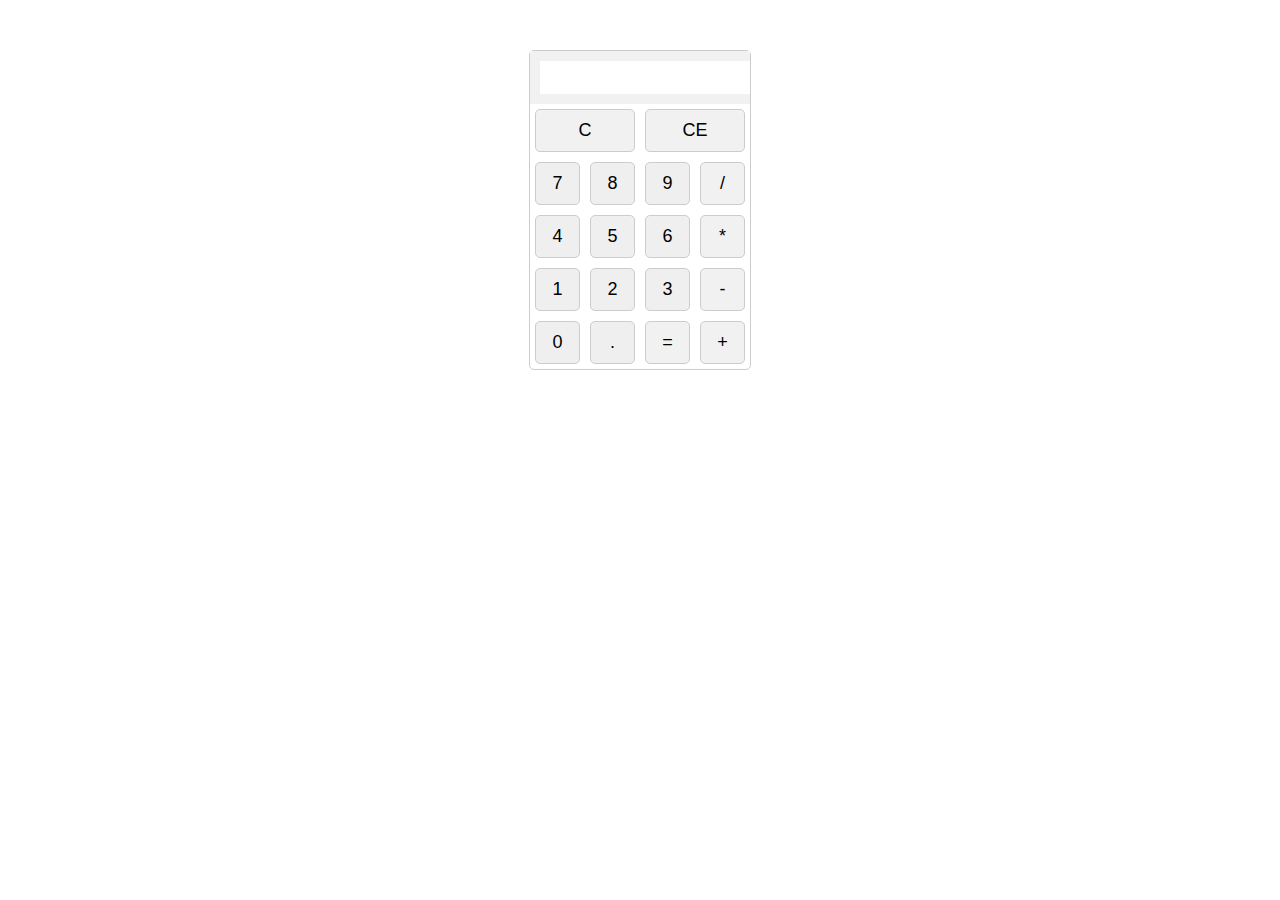
<file: calculator/index.html>
<!DOCTYPE html>
<html>
<head>
    <title>Basic Calculator</title>
    <link rel="stylesheet" type="text/css" href="styles.css">
</head>
<body>
    <div class="calculator">
        <div class="display">
            <input type="text" id="result" readonly>
        </div>
        <div class="buttons">
            <button class="operator" onclick="clearResult()">C</button>
            <button class="operator" onclick="removeLastChar()">CE</button>
            <button onclick="appendToResult('7')">7</button>
            <button onclick="appendToResult('8')">8</button>
            <button onclick="appendToResult('9')">9</button>
            <button class="operator" onclick="performOperation('/')">/</button>
            <button onclick="appendToResult('4')">4</button>
            <button onclick="appendToResult('5')">5</button>
            <button onclick="appendToResult('6')">6</button>
            <button class="operator" onclick="performOperation('*')">*</button>
            <button onclick="appendToResult('1')">1</button>
            <button onclick="appendToResult('2')">2</button>
            <button onclick="appendToResult('3')">3</button>
            <button class="operator" onclick="performOperation('-')">-</button>
            <button onclick="appendToResult('0')">0</button>
            <button onclick="appendToResult('.')">.</button>
            <button class="operator" onclick="calculateResult()">=</button>
            <button class="operator" onclick="performOperation('+')">+</button>
        </div>
    </div>
    <script src="script.js"></script>
</body>
</html>
</file>
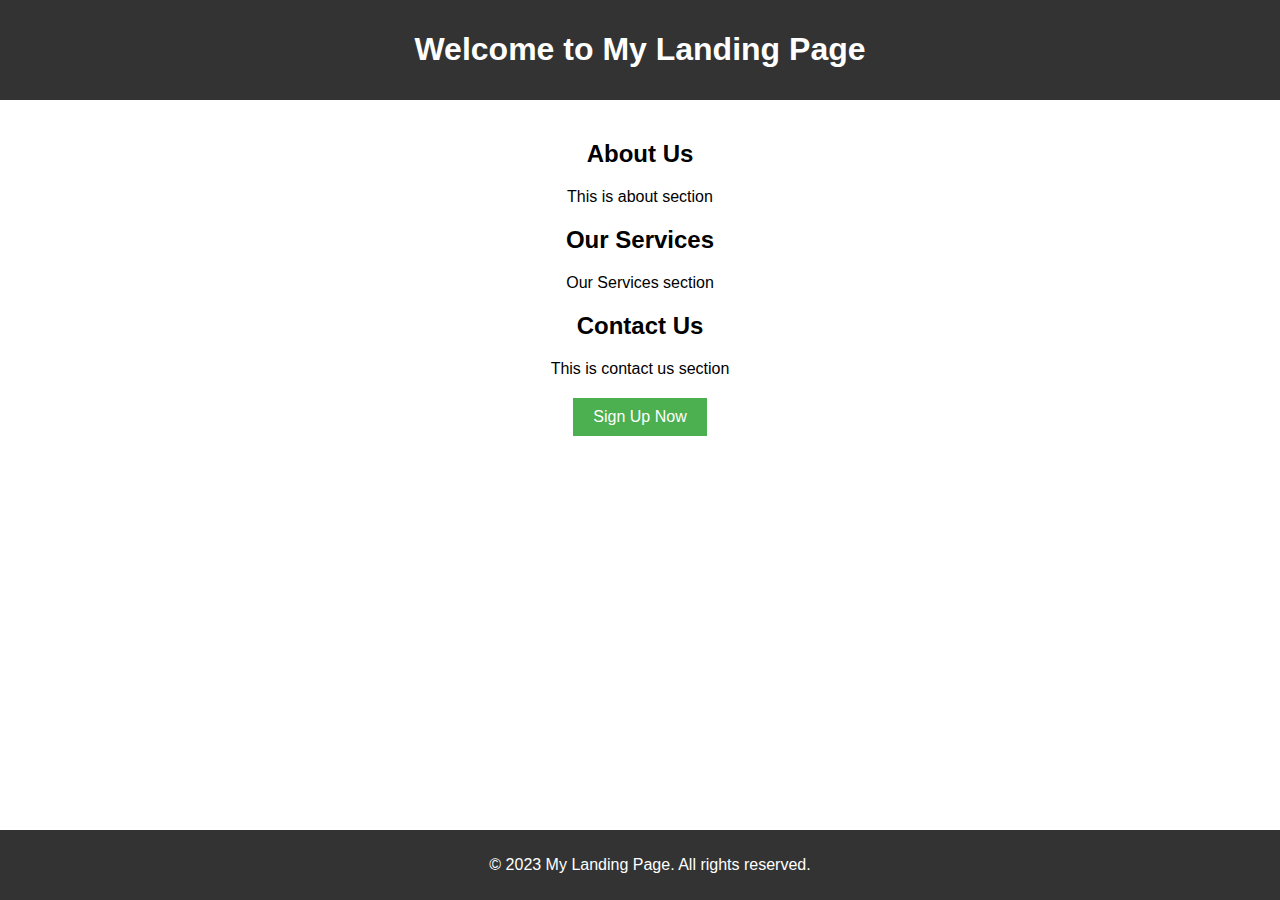
<file: landing page/index.html>
<!DOCTYPE html>
<html lang="en">
<head>
    <meta charset="UTF-8">
    <meta name="viewport" content="width=device-width, initial-scale=1.0">
    <title>My Landing Page</title>
    <style>
        body {
            font-family: Arial, sans-serif;
            margin: 0;
            padding: 0;
        }

        header {
            background-color: #333;
            color: #fff;
            text-align: center;
            padding: 10px;
        }

        main {
            padding: 20px;
            text-align: center;
        }

        section {
            margin-bottom: 20px;
        }

        .cta-button {
            background-color: #4CAF50;
            color: #fff;
            border: none;
            padding: 10px 20px;
            font-size: 16px;
            cursor: pointer;
        }

        .cta-button:hover {
            background-color: #45a049;
        }

        footer {
            background-color: #333;
            color: #fff;
            text-align: center;
            padding: 10px;
            position: fixed;
            bottom: 0;
            left: 0;
            width: 100%;
        }
    </style>
</head>
<body>
    <header>
        <h1>Welcome to My Landing Page</h1>
    </header>
    <main>
        <section>
            <h2>About Us</h2>
            <p>This is about section</p>
        </section>
        <section>
            <h2>Our Services</h2>
            <p>Our Services section</p>
        </section>
        <section>
            <h2>Contact Us</h2>
            <p>This is contact us section</p>
        </section>
        <button class="cta-button">Sign Up Now</button>
    </main>
    <footer>
        <p>&copy; 2023 My Landing Page. All rights reserved.</p>
    </footer>
</body>
</html>
</file>
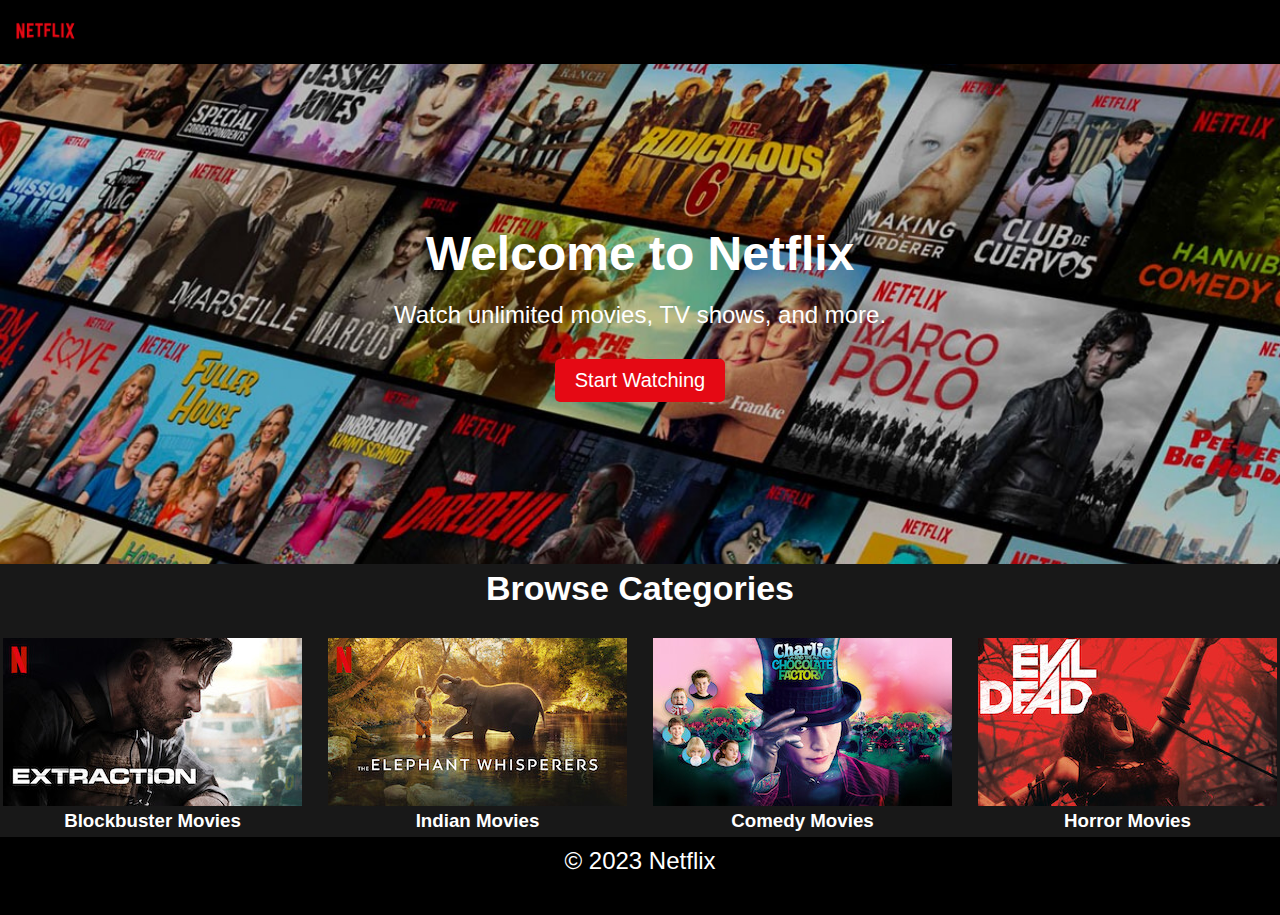
<file: netflix/index.html>
<!DOCTYPE html>
<html lang="en">
<head>
  <meta charset="UTF-8">
  <meta name="viewport" content="width=device-width, initial-scale=1.0">
  <link rel="stylesheet" href="styles.css">
  <title>Netflix Clone</title>
</head>
<body>
  <header>
    <nav>
      <img src="netflix-logo.png" alt="Netflix Logo">
    </nav>
  </header>

  <section class="hero">
    <div class="hero-content">
      <h1>Welcome to Netflix</h1>
      <p>Watch unlimited movies, TV shows, and more.</p>
      <button class="btn btn-primary">Start Watching</button>
    </div>
  </section>

  <section class="categories">
    <body style="background-color:#181818">
    <h2 style="color:#fff;">Browse Categories</h2>
    <div class="category-grid">
      <div class="nm-collections-metadata-synopsis">
        <img src="category-1.jpg" alt="Category 1">
        <h3 style="color:#fff;">Blockbuster Movies</h3>
      </div>
      <div class="nm-collections-metadata-synopsis">
        <img src="category-2.jpg" alt="Category 2">
        <h3 style="color:#fff;">Indian Movies</h3>
      </div>
      <div class="nm-collections-metadata-synopsis">
        <img src="category-3.jpg" alt="Category 3">
        <h3 style="color:#fff;">Comedy Movies</h3>
      </div>

      <div class="nm-collections-metadata-synopsis">
        <img src="category-4.jpg" alt="Category 4">
        <h3 style="color:#fff;">Horror Movies</h3>
      </div>
      <!-- Add more category items as needed -->
    </div>
  </section>

  <footer>
    <p>&copy; 2023 Netflix </p>
  </footer>
</body>
</html>
</file>
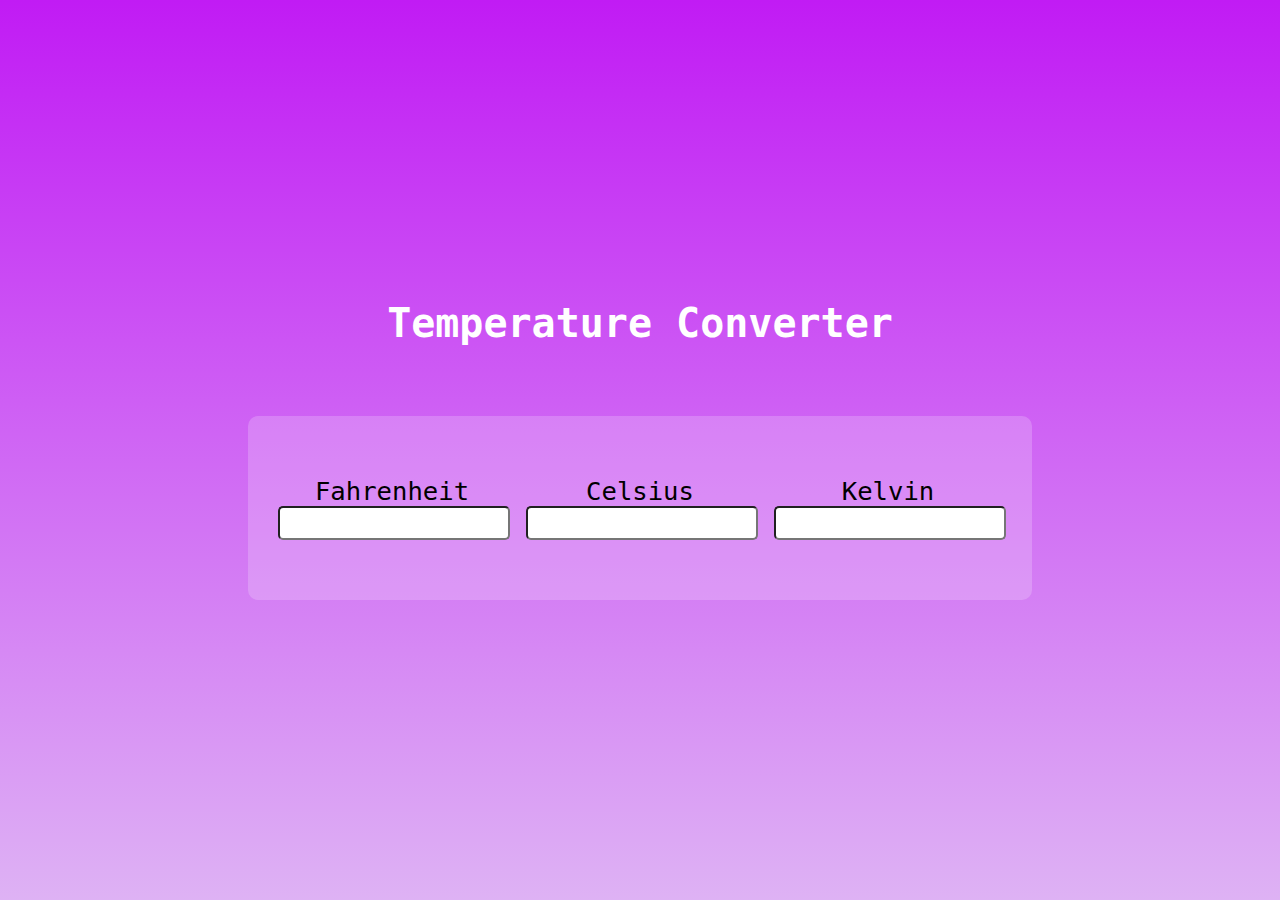
<file: Temprature convertor/index.html>
<!-- Author: Anujit Singh -->
<!-- Description: This is a Temprature Convretion code -->
<!-- Date: 15.05.2023 -->

<!-- The code -->

<!DOCTYPE html>
</head>
<body>
<div class="container">
	<h1>Temperature Converter</h1> <!-- Heading for the converter -->
	<div class="converter-row">
		<div class="col">
			<label>Fahrenheit</label> <!-- Label for Fahrenheit input field -->
			<input type="number" id="fahrenheit"> <!-- Fahrenheit input field -->
		</div>

		<div class="col">
			<label>Celsius</label> <!-- Label for Celsius input field -->
			<input type="number" id="celsius"> <!-- Celsius input field -->
		</div>

		<div class="col">
			<label>Kelvin</label> <!-- Label for Kelvin input field -->
			<input type="number" id="kelvin"> <!-- Kelvin input field -->
		</div>
	</div>
</div>

<script>
	// JavaScript code for temperature conversion
	let celsius = document.getElementById('celsius');
	let fahrenheit = document.getElementById('fahrenheit');
	let kelvin = document.getElementById('kelvin');

	// Celsius to Fahrenheit and Kelvin conversion
	celsius.oninput = function () {
		let f = (parseFloat(celsius.value) * 9) / 5 + 32; // Conversion formula for Fahrenheit
		fahrenheit.value = parseFloat(f.toFixed(2)); // Display the result in Fahrenheit input field
	
		let k = (parseFloat(celsius.value) + 273.15); // Conversion formula for Kelvin
		kelvin.value = parseFloat(k.toFixed(2)); // Display the result in Kelvin input field
	}

	// Fahrenheit to Celsius and Kelvin conversion
	fahrenheit.oninput = function () {
		let c = ((parseFloat(fahrenheit.value) - 32) * 5) / 9; // Conversion formula for Celsius
		celsius.value = parseFloat(c.toFixed(2)); // Display the result in Celsius input field
	
		let k = (parseFloat(fahrenheit.value) - 32) * 5 / 9 + 273.15; // Conversion formula for Kelvin
		kelvin.value = parseFloat(k.toFixed(2)); // Display the result in Kelvin input field
	}

	// Kelvin to Fahrenheit and Celsius conversion
	kelvin.oninput = function () {
		let f = (parseFloat(kelvin.value) - 273.15) * 9 / 5 + 32; // Conversion formula for Fahrenheit
		fahrenheit.value = parseFloat(f.toFixed(2)); // Display the result in Fahrenheit input field
	
		let c = (parseFloat(kelvin.value) - 273.15); // Conversion formula for Celsius
		celsius.value = parseFloat(c.toFixed(2)); // Display the result in Celsius input field
	}
</script>
</body>
</html>

<style>
	/* Styles for the page layout and design */
	* {
		margin: 0;
		padding: 0;
		font-family: 'IBM Plex Mono', monospace;
	}
	
	.container {
		width: 100%;
		min-height: 100vh;
		background-image: linear-gradient(rgb(193, 27, 244), #deb2f4);
		display: flex;
		flex-direction: column;
		justify-content: center;
		align-items: center;
		padding: 20px;
		box-sizing: border-box;
	}
	
	.container h1 {
		color: #FFFFFF; /* White */
		font-weight: 700;
		font-size: 3.5vw;
		text-align: center;
		margin-bottom: 30px;
	}
	
	.converter-row {
		display: flex;
		width: 40%;
		justify-content: space-between;
		align-items: center;
		background: rgba(255, 255, 255, 0.2); /* Semi-transparent white background */
		border-radius: 10px;
		padding: 50px 20px;
		margin-top: 20px; /* Added margin-top to create space */
	}

	.col {
		flex-basis: 100%;
		max-width: 300px;
		margin: 10px;
		text-align: center;
	}
	
	.col label {
		font-size: 2vw;
		font-weight: 500;
		margin-bottom: 10px;
		color: #00000; /* Black */
	}
	
	.col input {
		width: 100%;
		height: 30px;
		background: #FFFFFF; /* White */
		border-radius: 5px;
		text-align: center;
		color: #000000; /* Black */
	}

	@media screen and (min-width: 600px) {
		.container h1 {
			font-size: 40px;
			margin-bottom: 50px;
		}

		.converter-row {
			width: 60%;
		}
	}
</style>
</file>
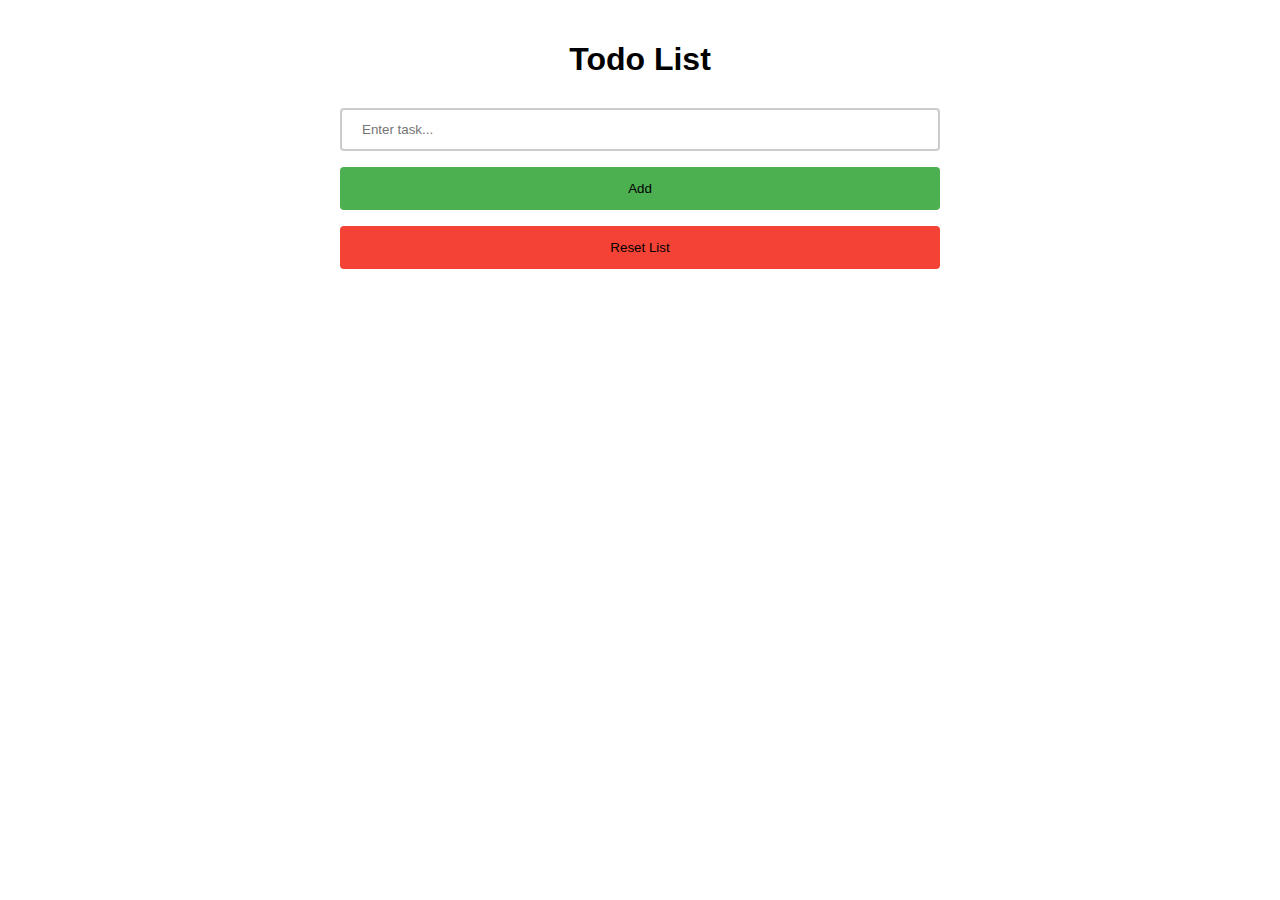
<file: Todo list/index.html>
<!-- Author: Anujit Singh -->
<!-- Description: This is a code for a todo list-->
<!-- Date: 19.04.2023 -->

<!-- The code -->


<!DOCTYPE html>
<html>
<head>
        <meta name="viewport" content="width=device-width, initial-scale=1">
        <style>
                body {
                        background-image:url('https://s2.best-wallpaper.net/wallpaper/iphone/1902/Road-mountains-blue-sky_iphone_1080x1920.jpg');
                        background-size: cover;
                        background-repeat: no-repeat;
                        font-family: Arial, Helvetica, sans-serif;
                        margin: 0;
                }


                .container {
                        padding: 20px;
                        max-width: 600px;
                        margin: auto;
                        background-color: rgba(255, 255, 255, 0.5);
                        border-radius: 5px;
                }


                h1 {
                        text-align: center;
                        color: #fff;
                }


                input[type=text] {
                        width: 100%;
                        padding: 12px 20px;
                        margin: 8px 0;
                        box-sizing: border-box;
                        border: 2px solid #ccc;
                        border-radius: 4px;
                }


                button {
                        background-color: #4CAF50;
                        color: black;
                        padding: 14px 20px;
                        margin: 8px 0;
                        border: none;
                        cursor: pointer;
                        width: 100%;
                        border-radius: 4px;
                }


                button:hover {
                        background-color: #45a049;
                }


                .reset-button {
                        background-color: #f44336;
                        color: black;
                        padding: 14px 20px;
                        margin: 8px 0;
                        border: none;
                        cursor: pointer;
                        width: 100%;
                        border-radius: 4px;
                }


                .reset-button:hover {
                        background-color: #e53935;
                }


                ul {
                        list-style-type: none;
                        padding: 0;
                        margin: 0;
                }


                li {
                        padding: 12px;
                        margin-bottom: 5px;
                        background-color: #f9f9f9;
                        border-radius: 5px;
                        display: flex;
                        align-items: center;
                }


                li span {
                        flex: 1;
                }


                li input[type=checkbox] {
                        margin-right: 10px;
                }
        </style>
</head>
<body>
        <div class="container">
                <h1 style="color: black;">Todo List</h1>
                <input type="text" id="myInput" placeholder="Enter task...">
                <button onclick="newElement()">Add</button>
                <ul id="myUL">
                </ul>
                <button class="reset-button" onclick="resetList()">Reset List</button>
        </div>


        <script>
                // Add new element to list
                function newElement() {
                        var li = document.createElement("li");
                        var inputValue = document.getElementById("myInput").value;
                        var t = document.createTextNode(inputValue);
                        li.appendChild(t);


                        if (inputValue === '') {
                                alert("You must write something!");
                        } else {
                                document.getElementById("myUL").appendChild(li);
                        }


                        document.getElementById("myInput").value = "";


                        var checkBox = document.createElement("input");
                        checkBox.type = "checkbox";
                        checkBox.onchange = function() {
                                if (this.checked) {
                                        li.style.textDecoration = "line-through";
                                } else {
                                        li.style.textDecoration = "none";
                                }
                        };


                        li.insertBefore(checkBox, li.firstChild);
                }


                // Reset list
                function resetList() {
                        var ul = document.getElementById("myUL");
                        while (ul.firstChild) {
                                ul.removeChild(ul.firstChild);
                        }
                }
        </script>
</body>
</file>
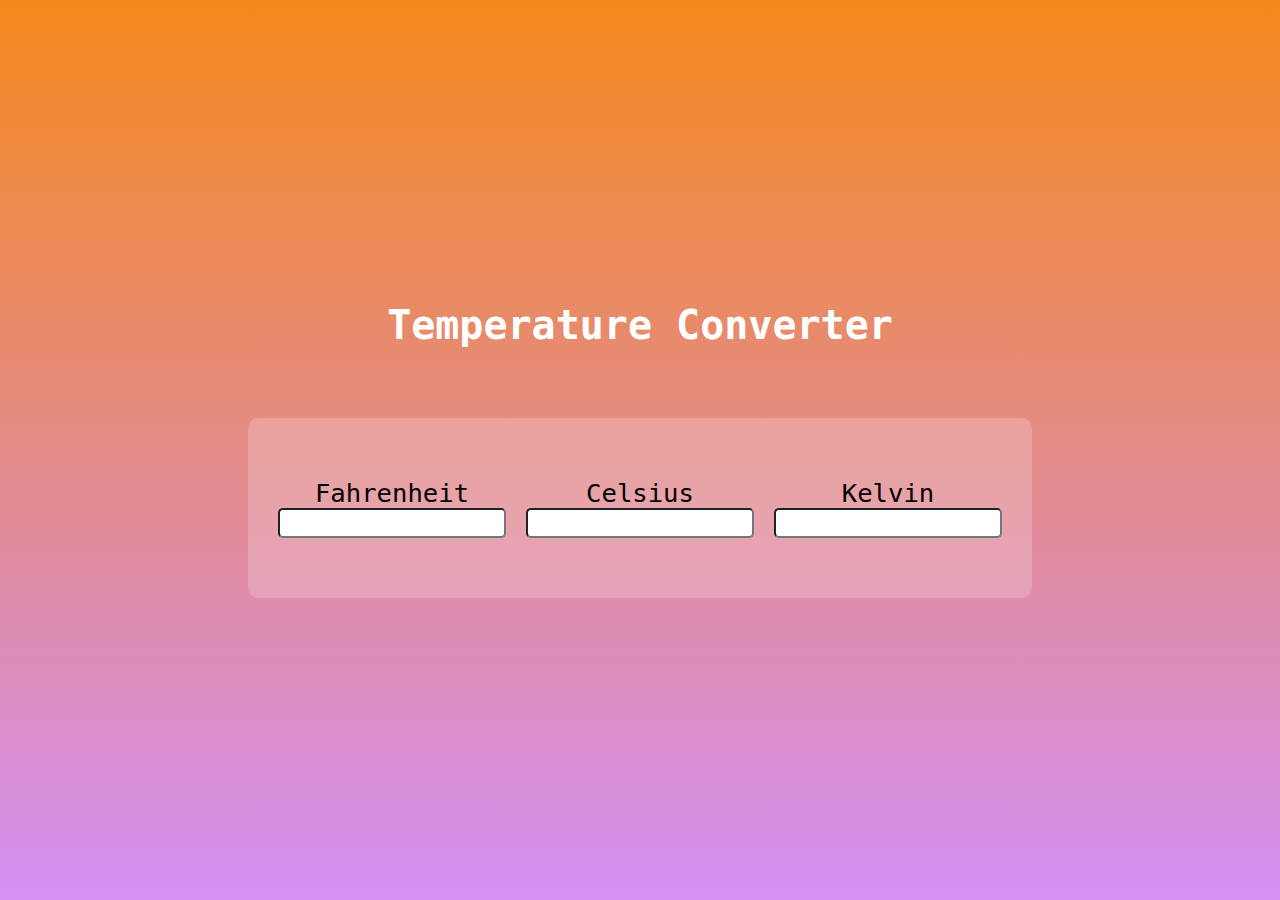
<file: Temprature convertor/Temprature Converter.html>
<!-- Author: Anujit Singh -->
<!-- Description: This is a Temprature Convretion code -->
<!-- Date: 15.05.2023 -->

<!-- The code -->

<style>
	/* Styles for the page layout and design */
	* {
		margin: 0;
		padding: 0;
		font-family: 'IBM Plex Mono', monospace;
	}
	
	.container {
		width: 100%;
		min-height: 100vh;
		background-image: linear-gradient(#f4881b, #d38ff4);
		display: flex;
		flex-direction: column;
		justify-content: center;
		align-items: center;
		padding: 20px;
		box-sizing: border-box;
	}
	
	.container h1 {
		color: #FFFFFF; /* White */
		font-weight: 700;
		font-size: 3.5vw;
		text-align: center;
		margin-bottom: 30px;
	}
	
	.converter-row {
		display: flex;
		width: 40%;
		justify-content: space-between;
		align-items: center;
		background: rgba(255, 255, 255, 0.2); /* Semi-transparent white background */
		border-radius: 10px;
		padding: 50px 20px;
		margin-top: 20px; /* Added margin-top to create space */
	}

	.col {
		flex-basis: 100%;
		max-width: 300px;
		margin: 10px;
		text-align: center;
	}
	
	.col label {
		font-size: 2vw;
		font-weight: 500;
		margin-bottom: 10px;
		color: #00000; /* Black */
	}
	
	.col input {
		width: 100%;
		height: 30px;
		background: #FFFFFF; /* White */
		border-radius: 5px;
		text-align: center;
		color: #000000; /* Black */
	}

	@media screen and (min-width: 600px) {
		.container h1 {
			font-size: 40px;
			margin-bottom: 50px;
		}

		.converter-row {
			width: 60%;
		}
	}
</style>



</head>
<body>
<div class="container">
	<h1>Temperature Converter</h1> <!-- Heading for the converter -->
	<div class="converter-row">
		<div class="col">
			<label>Fahrenheit</label> <!-- Label for Fahrenheit input field -->
			<input type="number" id="fahrenheit"> <!-- Fahrenheit input field -->
		</div>

		<div class="col">
			<label>Celsius</label> <!-- Label for Celsius input field -->
			<input type="number" id="celsius"> <!-- Celsius input field -->
		</div>

		<div class="col">
			<label>Kelvin</label> <!-- Label for Kelvin input field -->
			<input type="number" id="kelvin"> <!-- Kelvin input field -->
		</div>
	</div>
</div>

<script>
	// JavaScript code for temperature conversion
	let celsius = document.getElementById('celsius');
	let fahrenheit = document.getElementById('fahrenheit');
	let kelvin = document.getElementById('kelvin');

	// Celsius to Fahrenheit and Kelvin conversion
	celsius.oninput = function () {
		let f = (parseFloat(celsius.value) * 9) / 5 + 32; // Conversion formula for Fahrenheit
		fahrenheit.value = parseFloat(f.toFixed(2)); // Display the result in Fahrenheit input field
	
		let k = (parseFloat(celsius.value) + 273.15); // Conversion formula for Kelvin
		kelvin.value = parseFloat(k.toFixed(2)); // Display the result in Kelvin input field
	}

	// Fahrenheit to Celsius and Kelvin conversion
	fahrenheit.oninput = function () {
		let c = ((parseFloat(fahrenheit.value) - 32) * 5) / 9; // Conversion formula for Celsius
		celsius.value = parseFloat(c.toFixed(2)); // Display the result in Celsius input field
	
		let k = (parseFloat(fahrenheit.value) - 32) * 5 / 9 + 273.15; // Conversion formula for Kelvin
		kelvin.value = parseFloat(k.toFixed(2)); // Display the result in Kelvin input field
	}

	// Kelvin to Fahrenheit and Celsius conversion
	kelvin.oninput = function () {
		let f = (parseFloat(kelvin.value) - 273.15) * 9 / 5 + 32; // Conversion formula for Fahrenheit
		fahrenheit.value = parseFloat(f.toFixed(2)); // Display the result in Fahrenheit input field
	
		let c = (parseFloat(kelvin.value) - 273.15); // Conversion formula for Celsius
		celsius.value = parseFloat(c.toFixed(2)); // Display the result in Celsius input field
	}
</script>
</body>
</html>
</file>
<file: calculator/styles.css>
body {
    font-family: Arial, sans-serif;
    text-align: center;
    margin-top: 50px;
}

.calculator {
    width: 220px;
    border: 1px solid #ccc;
    border-radius: 5px;
    margin: 0 auto;
}

.display {
    padding: 10px;
    background-color: #f1f1f1;
}

input[type="text"] {
    width: 100%;
    font-size: 20px;
    padding: 5px;
    text-align: right;
    border: none;
    outline: none;
}

.buttons {
    display: grid;
    grid-template-columns: repeat(4, 1fr);
}

button {
    font-size: 18px;
    padding: 10px;
    margin: 5px;
    border: 1px solid #ccc;
    border-radius: 5px;
    cursor: pointer;
}

.operator {
    background-color: #f1f1f1;
}

/* Customize the grid arrangement */
button:nth-child(1) { grid-area: 1 / 1 / 1 / 3; } /* "C" button spans two columns */
button:nth-child(2) { grid-area: 1 / 3 / 1 / 5; } /* "CE" button spans two columns */
button:nth-child(3) { grid-area: 2 / 1 / 2 / 2; } /* "7" button */
button:nth-child(4) { grid-area: 2 / 2 / 2 / 3; } /* "8" button */
button:nth-child(5) { grid-area: 2 / 3 / 2 / 4; } /* "9" button */
button:nth-child(6) { grid-area: 2 / 4 / 2 / 5; } /* "/" button */
button:nth-child(7) { grid-area: 3 / 1 / 3 / 2; } /* "4" button */
button:nth-child(8) { grid-area: 3 / 2 / 3 / 3; } /* "5" button */
button:nth-child(9) { grid-area: 3 / 3 / 3 / 4; } /* "6" button */
button:nth-child(10) { grid-area: 3 / 4 / 3 / 5; } /* "*" button */
button:nth-child(11) { grid-area: 4 / 1 / 4 / 2; } /* "1" button */
button:nth-child(12) { grid-area: 4 / 2 / 4 / 3; } /* "2" button */
button:nth-child(13) { grid-area: 4 / 3 / 4 / 4; } /* "3" button */
button:nth-child(14) { grid-area: 4 / 4 / 4 / 5; } /* "-" button */
button:nth-child(15) { grid-area: 5 / 1 / 5 / 2; } /* "0" button */
button:nth-child(16) { grid-area: 5 / 2 / 5 / 3; } /* "." button */
button:nth-child(17) { grid-area: 5 / 3 / 5 / 4; } /* "=" button */
button:nth-child(18) { grid-area: 5 / 4 / 5 / 5; } /* "+" button */
</file>
<file: netflix/styles.css>
/* Reset default styles */
* {
    box-sizing: border-box;
    margin: 0;
    padding: 0;
  }
  
  /* Global styles */
  body {
    font-family: Arial, sans-serif;
  }
  
  /* Header styles */
  header {
    background-color: #000;
    padding: 10px;
  }
  
  nav img {
    height: 40px;
  }
  
  /* Hero section styles */
  .hero {
    background-image: url('hero-background.jpg');
    background-size: cover;
    background-position: center;
    height: 500px;
    display: flex;
    align-items: center;
    justify-content: center;
    color: #fff;
    text-align: center;
  }
  
  .hero-content {
    max-width: 500px;
  }
  
  h1 {
    font-size: 48px;
    margin-bottom: 20px;
  }
  
  p {
    font-size: 24px;
    margin-bottom: 30px;
  }
  
  .btn {
    padding: 10px 20px;
    font-size: 20px;
    background-color: #e50914;
    color: #fff;
    border: none;
    border-radius: 5px;
    cursor: pointer;
  }
  
  .btn-primary {
    background-color: #e50914;
  }
  
  /* Categories section styles */
  .categories {
    padding: 5px 0;
    text-align: center;
  }
  
  .categories h2 {
    font-family: Netflix Sans,Helvetica Neue,Segoe UI,Roboto,Ubuntu,sans-serif;
    font-size: 34px;
    margin-bottom: 30px;
  }
  
  .category-grid {
    display: grid;
    grid-template-columns: repeat(auto-fit, minmax(200px, 1fr));
    gap: 20px;
  }
  
  .category-item img {
    width: 100%;
    height: auto;
  }
  
  .category-item h3 {
    font-family: Netflix Sans,Helvetica Neue,Segoe UI,Roboto,Ubuntu,sans-serif;
    font-size: 16px;
    margin-top: 10px;
  }
  
  /* Footer styles */
  footer {
    background-color: #000;
    padding: 10px;
    text-align: center;
    color: #fff;
  }
</file>
